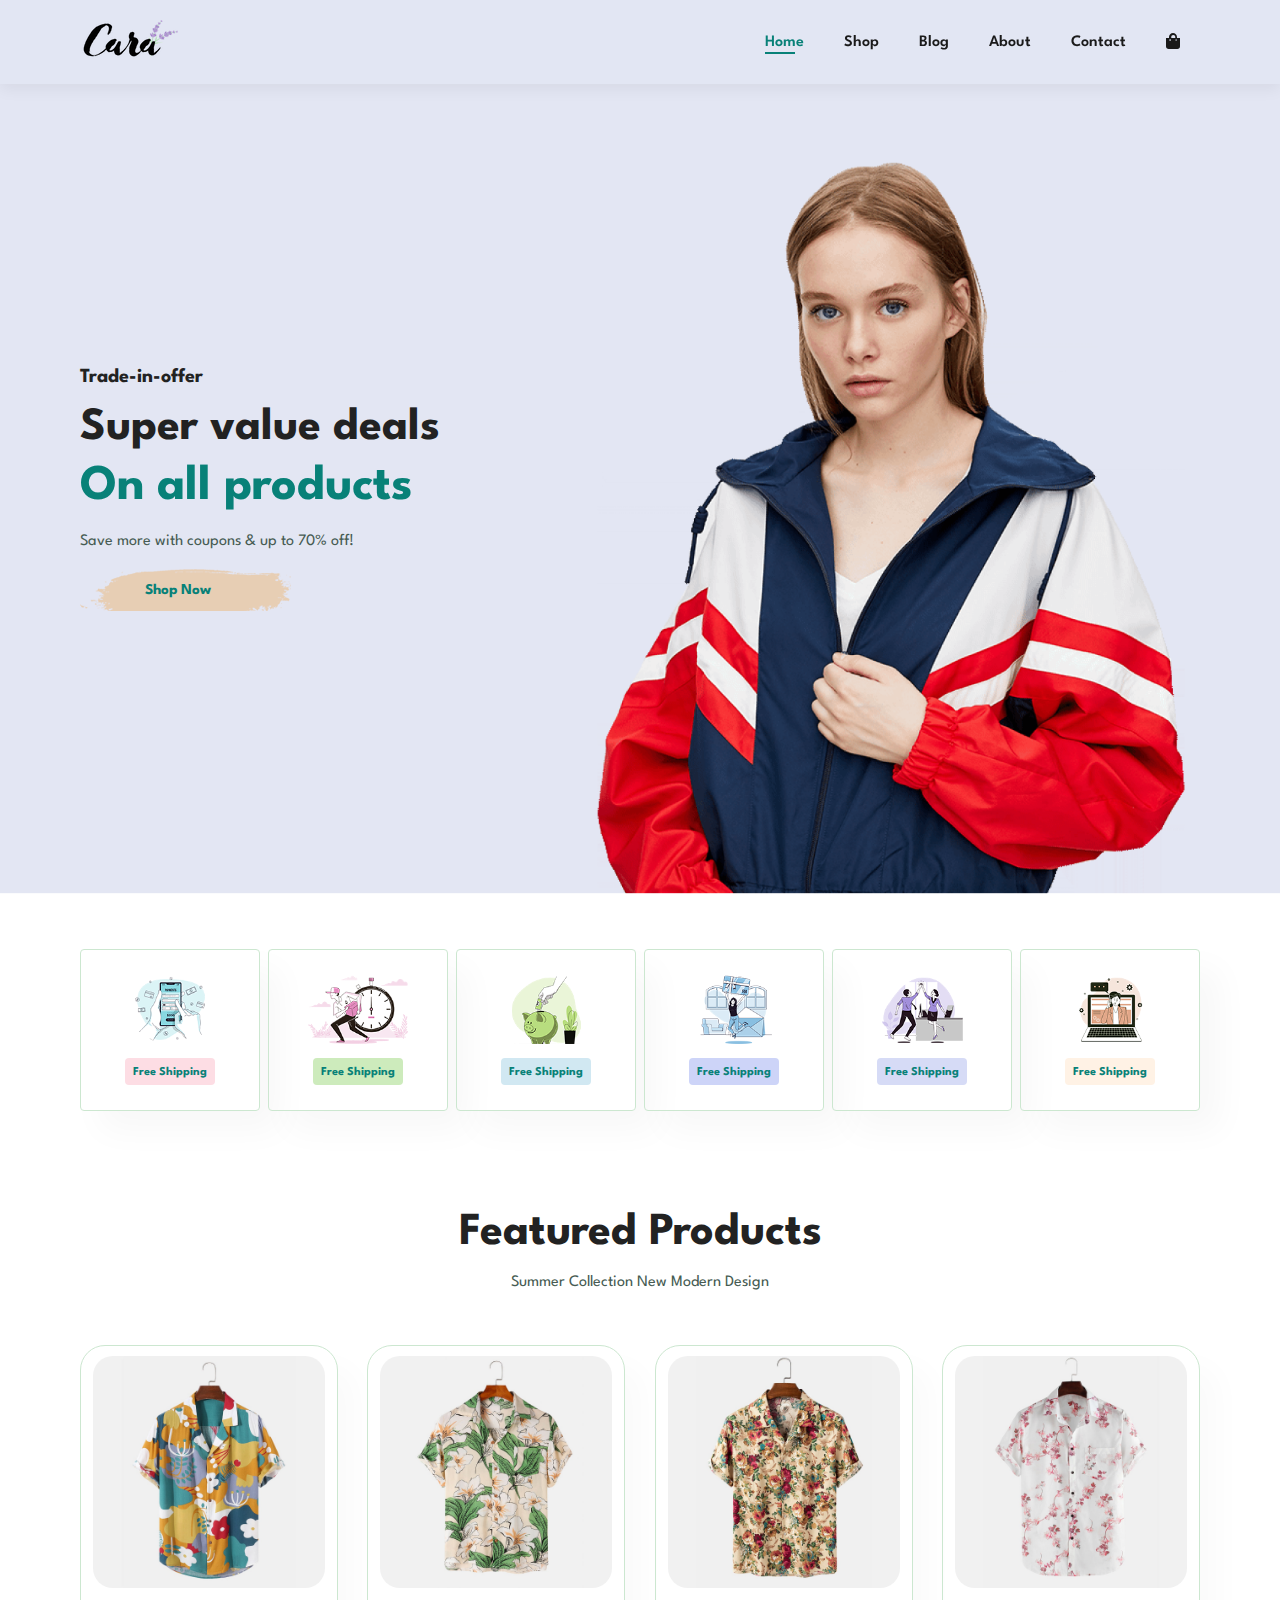
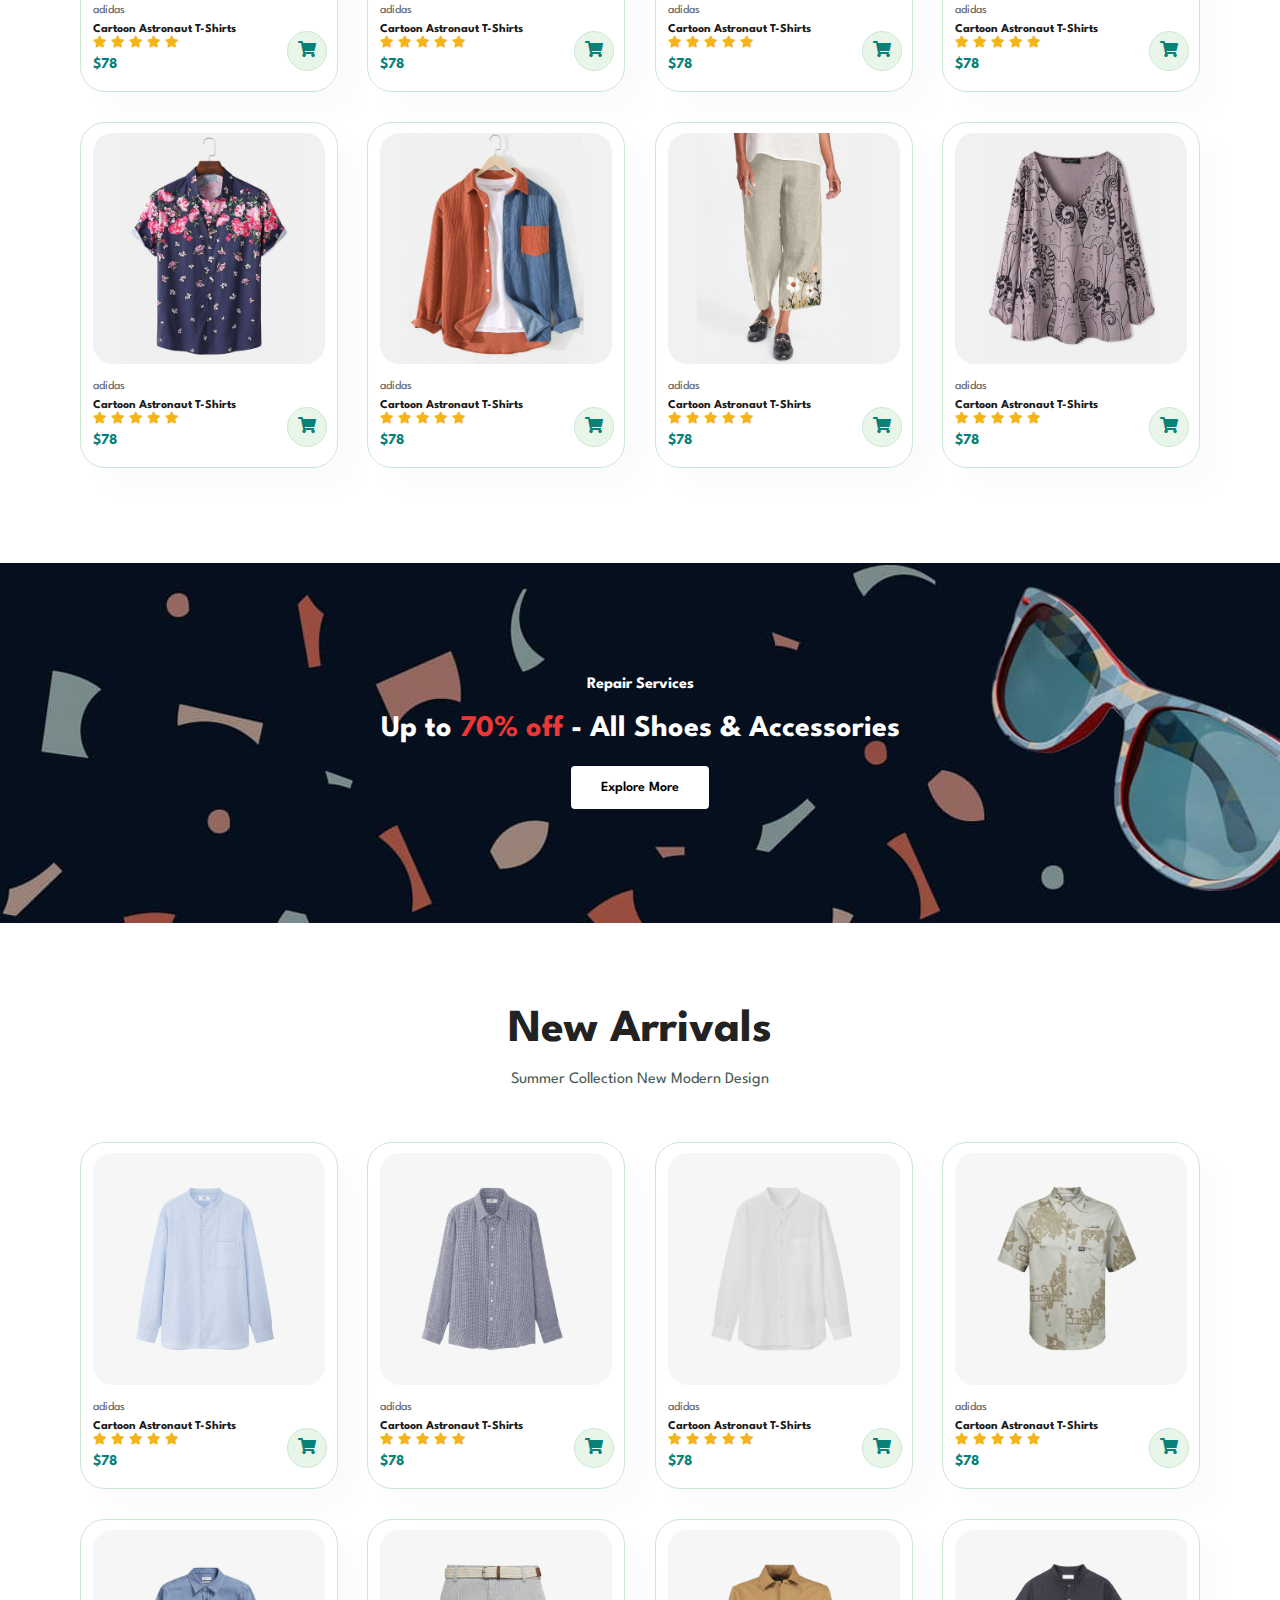
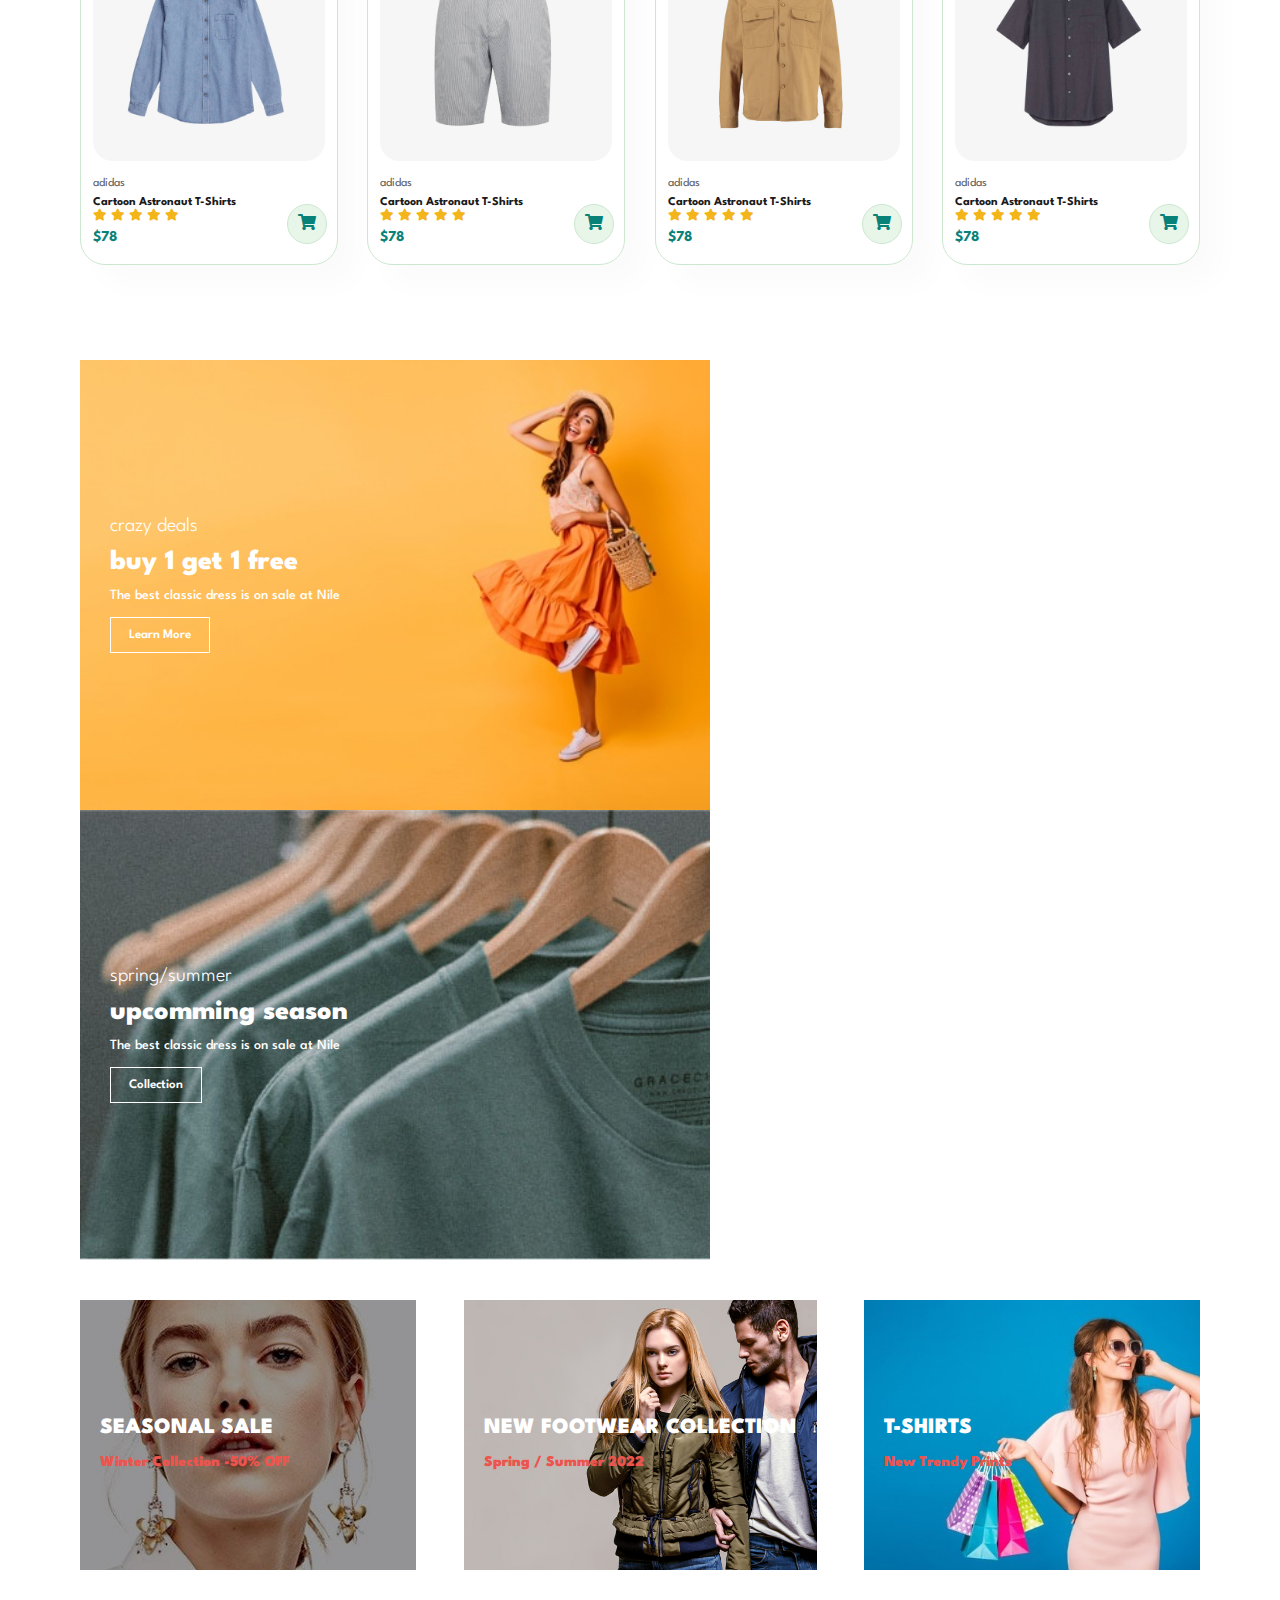
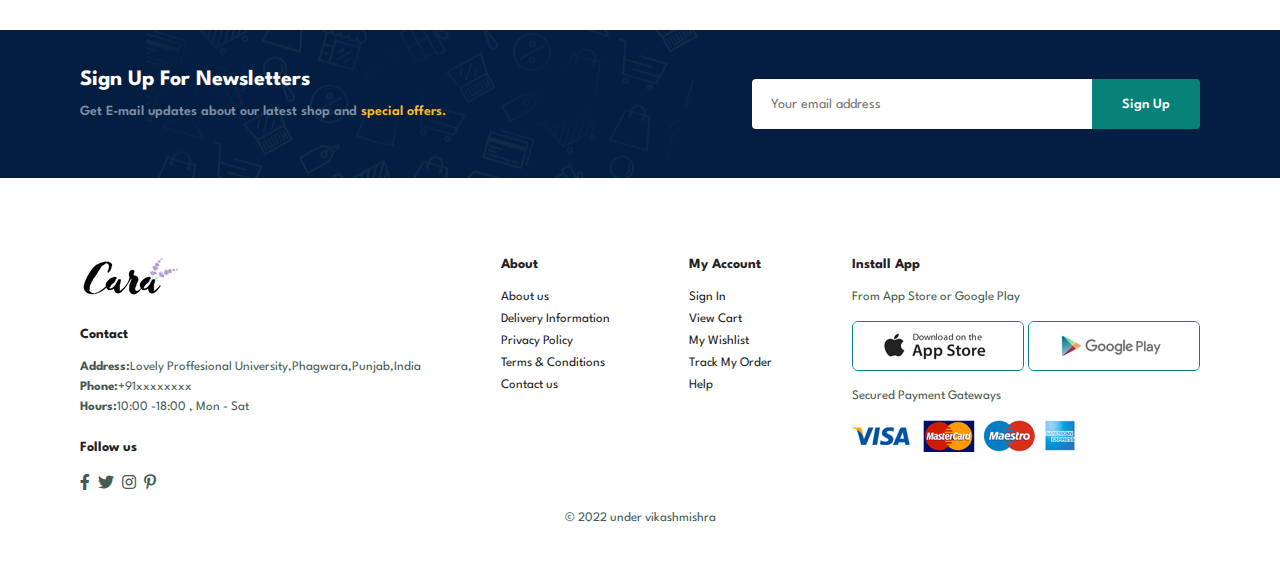
<file: index.html>
<!DOCTYPE html>
<html lang="en">

<head>
  <meta charset="UTF-8">
  <meta http-equiv="X-UA-Compatible" content="IE=edge">
  <meta name="viewport" content="width=device-width, initial-scale=1.0">
  <title>Nile</title>
  <link rel="stylesheet" href="https://use.fontawesome.com/releases/v5.15.4/css/all.css" crossorigin="anonymous">
  <link rel="stylesheet" href="style.css">
</head>

<body>
  <section id="header">
    <a href="#"><img src="img/logo.png" class="logo"></a>

    <div>
      <ul id="navbar">
        <li><a class="active" href="index.html">Home</a></li>
        <li><a href="shop.html">Shop</a></li>
        <li><a href="blog.html">Blog</a></li>
        <li><a href="about.html">About</a></li>
        <li><a href="contact.html">Contact</a></li>
        <li id="lg-bag"><a href="cart.html"><i class="fas fa-shopping-bag"></i></a></li>
        <a href="#" id="close"><i class="fas fa-times"></i></a>
      </ul>
    </div>
    <div id="mobile">
        <a href="cart.html"><i class="fas fa-shopping-bag"></i></a>
        <i id="bar" class="fas fa-outdent"></i>
        
    </div>
  </section>


  <section id="hero">
    <h4>Trade-in-offer</h4>
    <h2>Super value deals</h2>
    <h1> On all products</h1>
    <p>Save more with coupons & up to 70% off!</p>
    <button>Shop Now</button>

  </section>


  <section id="feature" class="section-p1">
    <div class="fe-box">
        <img src="img/features/f1.png" alt="">
        <h6>Free Shipping</h6>
    </div>
    <div class="fe-box">
        <img src="img/features/f2.png" alt="">
        <h6>Free Shipping</h6>
    </div>
    <div class="fe-box">
        <img src="img/features/f3.png" alt="">
        <h6>Free Shipping</h6>
    </div>
    <div class="fe-box">
        <img src="img/features/f4.png" alt="">
        <h6>Free Shipping</h6>
    </div>
    <div class="fe-box">
        <img src="img/features/f5.png" alt="">
        <h6>Free Shipping</h6>
    </div>
    <div class="fe-box">
        <img src="img/features/f6.png" alt="">
        <h6>Free Shipping</h6>
    </div>
</section>

<section id="product1" class="section-p1">
    <h2>Featured Products</h2>
    <p>Summer Collection New Modern Design</p>
    <div class="pro-container">




        <div class="pro">
            <img src="img/products/f1.jpg" alt="">
            <div class="des">
                <span>adidas</span>
                <h5>Cartoon Astronaut T-Shirts</h5>
                <div class="star">
                    <i class="fas fa-star"></i>
                    <i class="fas fa-star"></i>
                    <i class="fas fa-star"></i>
                    <i class="fas fa-star"></i>
                    <i class="fas fa-star"></i>
                </div>
                <h4>$78</h4>
            </div>
            <div class="cart">
            <a href="#"><i class="fas fa-shopping-cart"></i></a>
            </div>
        </div>




        <div class="pro">
          <img src="img/products/f2.jpg" alt="">
          <div class="des">
              <span>adidas</span>
              <h5>Cartoon Astronaut T-Shirts</h5>
              <div class="star">
                  <i class="fas fa-star"></i>
                  <i class="fas fa-star"></i>
                  <i class="fas fa-star"></i>
                  <i class="fas fa-star"></i>
                  <i class="fas fa-star"></i>
              </div>
              <h4>$78</h4>
          </div>
          <div class="cart">
          <a href="#"><i class="fas fa-shopping-cart"></i></a>
          </div>
      </div>


      <div class="pro">
        <img src="img/products/f3.jpg" alt="">
        <div class="des">
            <span>adidas</span>
            <h5>Cartoon Astronaut T-Shirts</h5>
            <div class="star">
                <i class="fas fa-star"></i>
                <i class="fas fa-star"></i>
                <i class="fas fa-star"></i>
                <i class="fas fa-star"></i>
                <i class="fas fa-star"></i>
            </div>
            <h4>$78</h4>
        </div>
        <div class="cart">
        <a href="#"><i class="fas fa-shopping-cart"></i></a>
        </div>
    </div>



    <div class="pro">
      <img src="img/products/f4.jpg" alt="">
      <div class="des">
          <span>adidas</span>
          <h5>Cartoon Astronaut T-Shirts</h5>
          <div class="star">
              <i class="fas fa-star"></i>
              <i class="fas fa-star"></i>
              <i class="fas fa-star"></i>
              <i class="fas fa-star"></i>
              <i class="fas fa-star"></i>
          </div>
          <h4>$78</h4>
      </div>
      <div class="cart">
      <a href="#"><i class="fas fa-shopping-cart"></i></a>
      </div>
  </div>


  <div class="pro">
    <img src="img/products/f5.jpg" alt="">
    <div class="des">
        <span>adidas</span>
        <h5>Cartoon Astronaut T-Shirts</h5>
        <div class="star">
            <i class="fas fa-star"></i>
            <i class="fas fa-star"></i>
            <i class="fas fa-star"></i>
            <i class="fas fa-star"></i>
            <i class="fas fa-star"></i>
        </div>
        <h4>$78</h4>
    </div>
    <div class="cart">
    <a href="#"><i class="fas fa-shopping-cart"></i></a>
    </div>
</div>


<div class="pro">
  <img src="img/products/f6.jpg" alt="">
  <div class="des">
      <span>adidas</span>
      <h5>Cartoon Astronaut T-Shirts</h5>
      <div class="star">
          <i class="fas fa-star"></i>
          <i class="fas fa-star"></i>
          <i class="fas fa-star"></i>
          <i class="fas fa-star"></i>
          <i class="fas fa-star"></i>
      </div>
      <h4>$78</h4>
  </div>
  <div class="cart">
  <a href="#"><i class="fas fa-shopping-cart"></i></a>
  </div>
</div>



<div class="pro">
  <img src="img/products/f7.jpg" alt="">
  <div class="des">
      <span>adidas</span>
      <h5>Cartoon Astronaut T-Shirts</h5>
      <div class="star">
          <i class="fas fa-star"></i>
          <i class="fas fa-star"></i>
          <i class="fas fa-star"></i>
          <i class="fas fa-star"></i>
          <i class="fas fa-star"></i>
      </div>
      <h4>$78</h4>
  </div>
  <div class="cart">
  <a href="#"><i class="fas fa-shopping-cart"></i></a>
  </div>
</div>


<div class="pro">
  <img src="img/products/f8.jpg" alt="">
  <div class="des">
      <span>adidas</span>
      <h5>Cartoon Astronaut T-Shirts</h5>
      <div class="star">
          <i class="fas fa-star"></i>
          <i class="fas fa-star"></i>
          <i class="fas fa-star"></i>
          <i class="fas fa-star"></i>
          <i class="fas fa-star"></i>
      </div>
      <h4>$78</h4>
  </div>
  <div class="cart">
  <a href="#"><i class="fas fa-shopping-cart"></i></a>
  </div>
</div>
    </div>
</section>


<section id="banner" class="section-m1">
    <h4>Repair Services</h4>
    <h2>Up to <span>70% off</span> - All Shoes & Accessories</h2>
    <button class="normal">Explore More</button>
</section>


<section id="product1" class="section-p1">
    <h2>New Arrivals</h2>
    <p>Summer Collection New Modern Design</p>
    <div class="pro-container">




        <div class="pro">
            <img src="img/products/n1.jpg" alt="">
            <div class="des">
                <span>adidas</span>
                <h5>Cartoon Astronaut T-Shirts</h5>
                <div class="star">
                    <i class="fas fa-star"></i>
                    <i class="fas fa-star"></i>
                    <i class="fas fa-star"></i>
                    <i class="fas fa-star"></i>
                    <i class="fas fa-star"></i>
                </div>
                <h4>$78</h4>
            </div>
            <div class="cart">
            <a href="#"><i class="fas fa-shopping-cart"></i></a>
            </div>
        </div>




        <div class="pro">
          <img src="img/products/n2.jpg" alt="">
          <div class="des">
              <span>adidas</span>
              <h5>Cartoon Astronaut T-Shirts</h5>
              <div class="star">
                  <i class="fas fa-star"></i>
                  <i class="fas fa-star"></i>
                  <i class="fas fa-star"></i>
                  <i class="fas fa-star"></i>
                  <i class="fas fa-star"></i>
              </div>
              <h4>$78</h4>
          </div>
          <div class="cart">
          <a href="#"><i class="fas fa-shopping-cart"></i></a>
          </div>
      </div>


      <div class="pro">
        <img src="img/products/n3.jpg" alt="">
        <div class="des">
            <span>adidas</span>
            <h5>Cartoon Astronaut T-Shirts</h5>
            <div class="star">
                <i class="fas fa-star"></i>
                <i class="fas fa-star"></i>
                <i class="fas fa-star"></i>
                <i class="fas fa-star"></i>
                <i class="fas fa-star"></i>
            </div>
            <h4>$78</h4>
        </div>
        <div class="cart">
        <a href="#"><i class="fas fa-shopping-cart"></i></a>
        </div>
    </div>



    <div class="pro">
      <img src="img/products/n4.jpg" alt="">
      <div class="des">
          <span>adidas</span>
          <h5>Cartoon Astronaut T-Shirts</h5>
          <div class="star">
              <i class="fas fa-star"></i>
              <i class="fas fa-star"></i>
              <i class="fas fa-star"></i>
              <i class="fas fa-star"></i>
              <i class="fas fa-star"></i>
          </div>
          <h4>$78</h4>
      </div>
      <div class="cart">
      <a href="#"><i class="fas fa-shopping-cart"></i></a>
      </div>
  </div>


  <div class="pro">
    <img src="img/products/n5.jpg" alt="">
    <div class="des">
        <span>adidas</span>
        <h5>Cartoon Astronaut T-Shirts</h5>
        <div class="star">
            <i class="fas fa-star"></i>
            <i class="fas fa-star"></i>
            <i class="fas fa-star"></i>
            <i class="fas fa-star"></i>
            <i class="fas fa-star"></i>
        </div>
        <h4>$78</h4>
    </div>
    <div class="cart">
    <a href="#"><i class="fas fa-shopping-cart"></i></a>
    </div>
</div>


<div class="pro">
  <img src="img/products/n6.jpg" alt="">
  <div class="des">
      <span>adidas</span>
      <h5>Cartoon Astronaut T-Shirts</h5>
      <div class="star">
          <i class="fas fa-star"></i>
          <i class="fas fa-star"></i>
          <i class="fas fa-star"></i>
          <i class="fas fa-star"></i>
          <i class="fas fa-star"></i>
      </div>
      <h4>$78</h4>
  </div>
  <div class="cart">
  <a href="#"><i class="fas fa-shopping-cart"></i></a>
  </div>
</div>



<div class="pro">
  <img src="img/products/n7.jpg" alt="">
  <div class="des">
      <span>adidas</span>
      <h5>Cartoon Astronaut T-Shirts</h5>
      <div class="star">
          <i class="fas fa-star"></i>
          <i class="fas fa-star"></i>
          <i class="fas fa-star"></i>
          <i class="fas fa-star"></i>
          <i class="fas fa-star"></i>
      </div>
      <h4>$78</h4>
  </div>
  <div class="cart">
  <a href="#"><i class="fas fa-shopping-cart"></i></a>
  </div>
</div>


<div class="pro">
  <img src="img/products/n8.jpg" alt="">
  <div class="des">
      <span>adidas</span>
      <h5>Cartoon Astronaut T-Shirts</h5>
      <div class="star">
          <i class="fas fa-star"></i>
          <i class="fas fa-star"></i>
          <i class="fas fa-star"></i>
          <i class="fas fa-star"></i>
          <i class="fas fa-star"></i>
      </div>
      <h4>$78</h4>
  </div>
  <div class="cart">
  <a href="#"><i class="fas fa-shopping-cart"></i></a>
  </div>
</div>
    </div>
</section>


<section id="sm-banner" class="section-p1">
    <div class="banner-box">
        <h4>crazy deals</h4>
        <h2> buy 1 get 1 free</h2>
        <span>The best classic dress is on sale at Nile</span>
        <button class="white">Learn More</button>
    </div>
    <div class="banner-box banner-box2">
        <h4>spring/summer</h4>
        <h2> upcomming season</h2>
        <span>The best classic dress is on sale at Nile</span>
        <button class="white">Collection</button>
    </div>
</section>


<section id="banner3">
    <div class="banner-box">
        <h2>SEASONAL SALE</h2>
        <h3>Winter Collection -50% OFF</h3>
    </div>

    <div class="banner-box banner-box2">
        <h2>NEW FOOTWEAR COLLECTION</h2>
        <h3>Spring / Summer 2022</h3>
    </div>

    <div class="banner-box banner-box3">
        <h2>T-SHIRTS</h2>
        <h3>New Trendy Prints</h3>
    </div>

</section>


<section id="newsletter" class="section-p1 section-m1">
    <div class="newstext">
        <h4>Sign Up For Newsletters</h4>
        <p>Get E-mail updates about our latest shop and <span>special offers.</span></p>
    </div>
    <div class="form">
        <input type="text" placeholder="Your email address">
        <button class="normal">Sign Up</button>
    </div>
</section>

<footer class="section-p1">
    <div class="col">
        <img class="logo" src="img/logo.png" alt="">
        <h4>Contact</h4>
        <p><strong>Address:</strong>Lovely Proffesional University,Phagwara,Punjab,India</p>
        <p><strong>Phone:</strong>+91xxxxxxxx</p>
        <p><strong>Hours:</strong>10:00 -18:00 , Mon - Sat</p>
        <div class="follow">
            <h4>Follow us</h4>
            <div class="icon">
                <i class="fab fa-facebook-f"></i>
                <i class="fab fa-twitter"></i>
               <i class="fab fa-instagram"></i>
                <i class="fab fa-pinterest-p"></i>
                <i class="fab fa-fa-youtube"></i>
                
            </div>
            
        </div>
    </div>
    <div class="col">
        <h4>About</h4>
        <a href="#">About us</a>
        <a href="#">Delivery Information</a>
        <a href="#">Privacy Policy</a>
        <a href="#">Terms & Conditions</a>
        <a href="#">Contact us</a>
    </div>
    <div class="col">
        <h4>My Account</h4>
        <a href="#">Sign In</a>
        <a href="#">View Cart</a>
        <a href="#">My Wishlist</a>
        <a href="#">Track My Order</a>
        <a href="#">Help</a>
    </div>
    <div class="col install">
        <h4>Install App</h4>
        <p>From App Store or Google Play</p>
        <div class="row">
            <img src="img/pay/app.jpg" alt="">
            <img src="img/pay/play.jpg" alt="">
        </div>
        <p>Secured Payment Gateways</p>
        <img src="img/pay/pay.png" alt="">
    </div>
    <div class="copyright">
        <p>© 2022  under vikashmishra</p>
    </div>
</footer>
  <script src="script.js" type="text/javascript"></script>
</body>

</html>
</file>
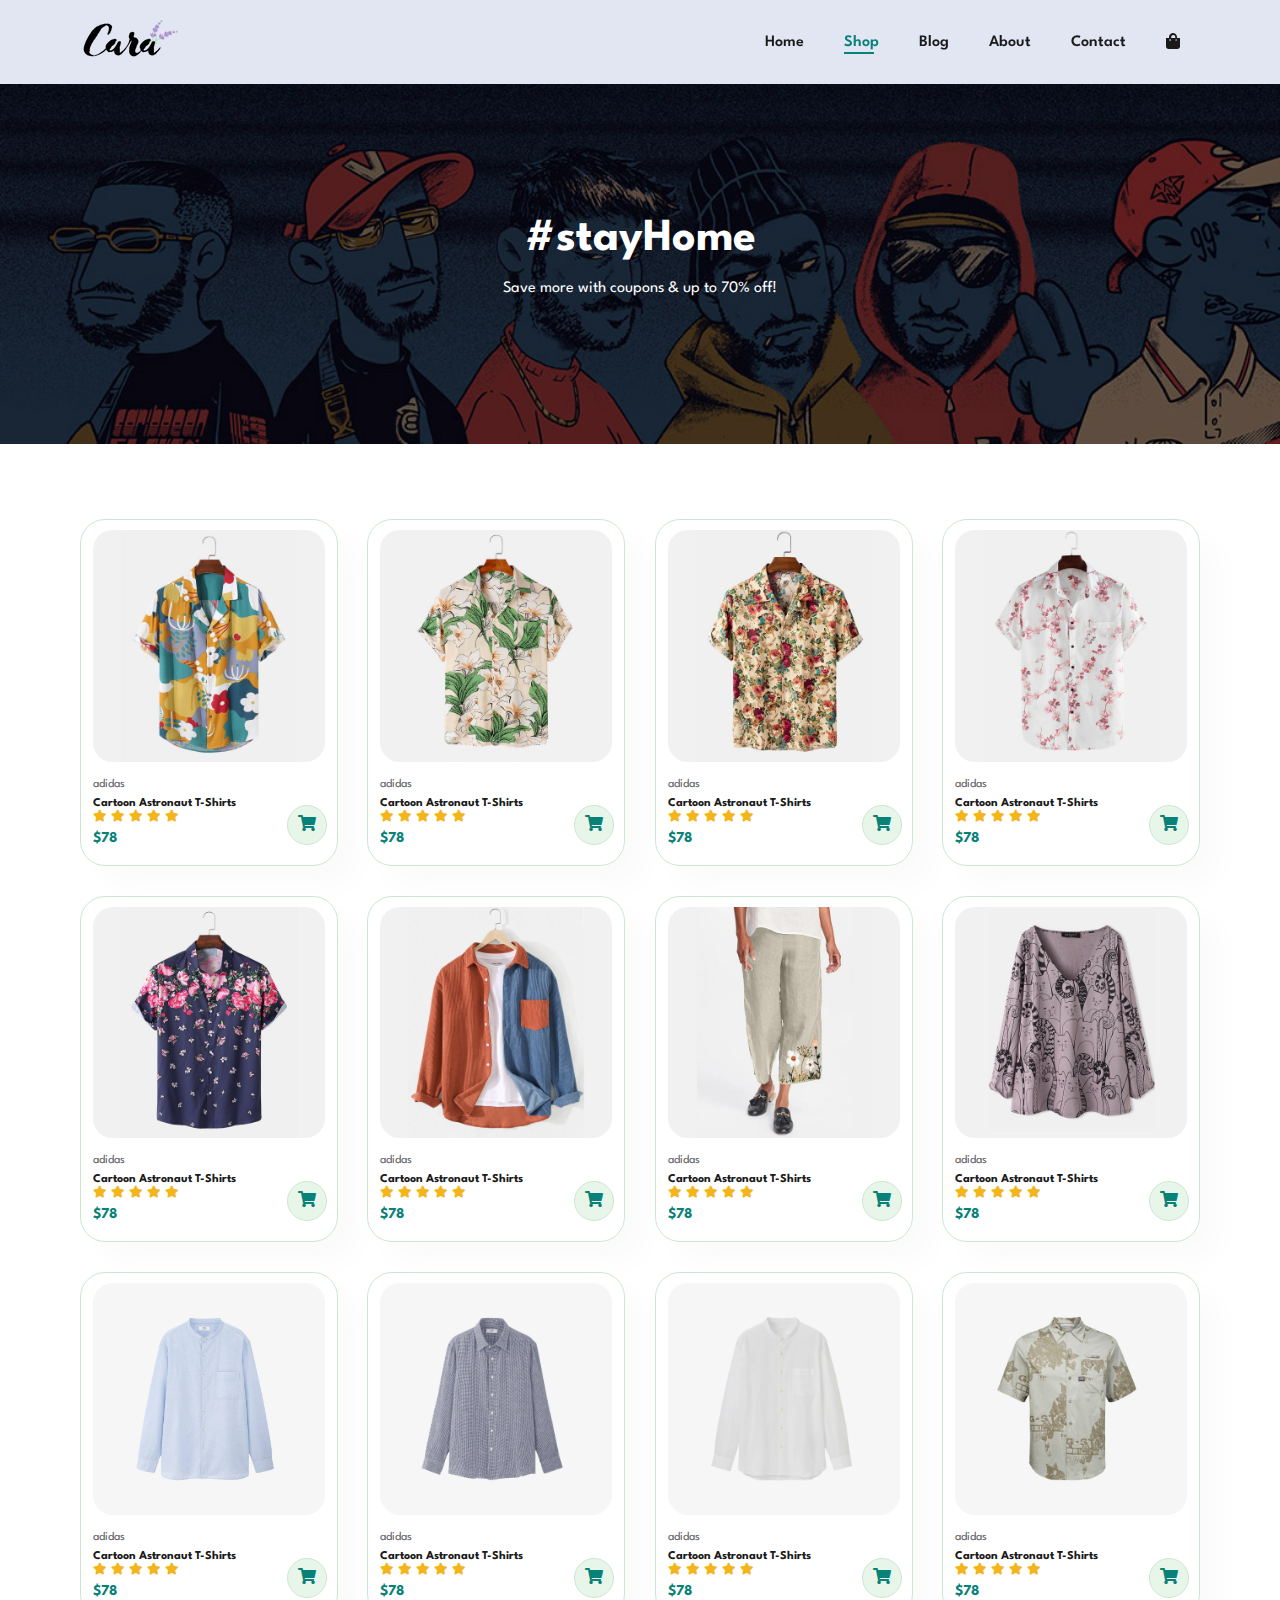
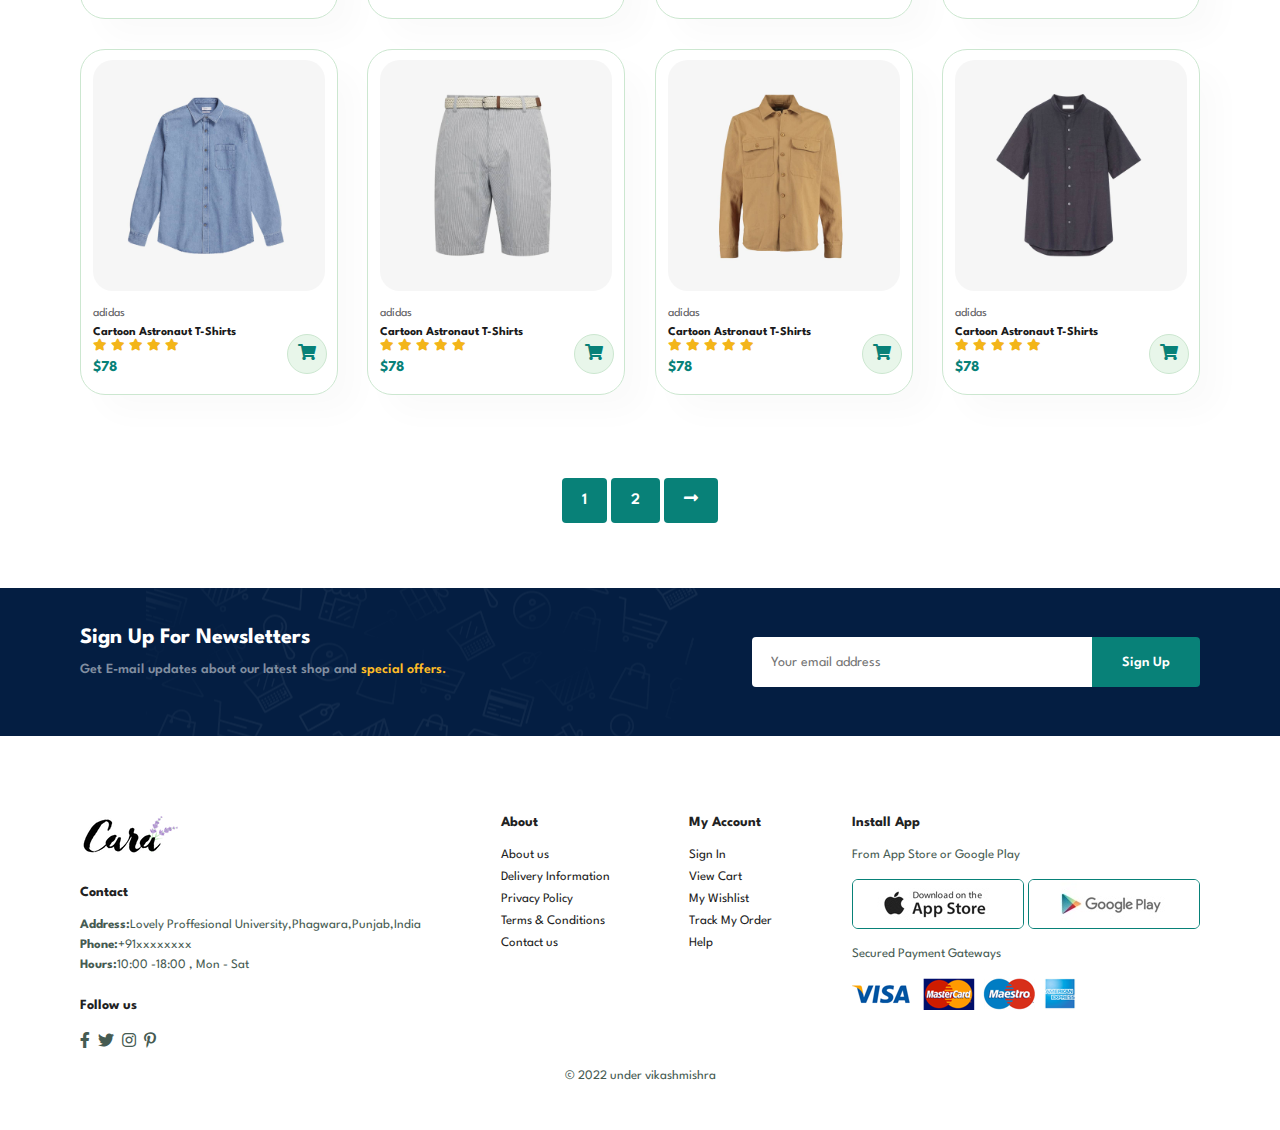
<file: shop.html>
<!DOCTYPE html>
<html lang="en">

<head>
  <meta charset="UTF-8">
  <meta http-equiv="X-UA-Compatible" content="IE=edge">
  <meta name="viewport" content="width=device-width, initial-scale=1.0">
  <title>Nile</title>
  <link rel="stylesheet" href="https://use.fontawesome.com/releases/v5.15.4/css/all.css" crossorigin="anonymous">
  <link rel="stylesheet" href="style.css">
</head>

<body>
  <section id="header">
    <a href="#"><img src="img/logo.png" class="logo"></a>

    <div>
      <ul id="navbar">
        <li><a href="index.html">Home</a></li>
        <li><a class="active" href="shop.html">Shop</a></li>
        <li><a href="blog.html">Blog</a></li>
        <li><a href="about.html">About</a></li>
        <li><a href="contact.html">Contact</a></li>
        <li id="lg-bag"><a href="cart.html"><i class="fas fa-shopping-bag"></i></a></li>
        <a href="#" id="close"><i class="fas fa-times"></i></a>
      </ul>
    </div>
    <div id="mobile">
        <a href="cart.html"><i class="fas fa-shopping-bag"></i></a>
        <i id="bar" class="fas fa-outdent"></i>
        
    </div>
  </section>


  <section id="page-header">

    <h2>#stayHome</h2>
    <p>Save more with coupons & up to 70% off!</p>


  </section>

<section id="product1" class="section-p1">
    <div class="pro-container">
        <div class="pro" onclick="window.location.href='sproduct.html'">
            <img src="img/products/f1.jpg" alt="">
            <div class="des">
                <span>adidas</span>
                <h5>Cartoon Astronaut T-Shirts</h5>
                <div class="star">
                    <i class="fas fa-star"></i>
                    <i class="fas fa-star"></i>
                    <i class="fas fa-star"></i>
                    <i class="fas fa-star"></i>
                    <i class="fas fa-star"></i>
                </div>
                <h4>$78</h4>
            </div>
            <div class="cart">
            <a href="#"><i class="fas fa-shopping-cart"></i></a>
            </div>
        </div>




        <div class="pro" onclick="window.location.href='sproduct.html'">
          <img src="img/products/f2.jpg" alt="">
          <div class="des">
              <span>adidas</span>
              <h5>Cartoon Astronaut T-Shirts</h5>
              <div class="star">
                  <i class="fas fa-star"></i>
                  <i class="fas fa-star"></i>
                  <i class="fas fa-star"></i>
                  <i class="fas fa-star"></i>
                  <i class="fas fa-star"></i>
              </div>
              <h4>$78</h4>
          </div>
          <div class="cart">
          <a href="#"><i class="fas fa-shopping-cart"></i></a>
          </div>
      </div>


      <div class="pro" onclick="window.location.href='sproduct.html'">
        <img src="img/products/f3.jpg" alt="">
        <div class="des">
            <span>adidas</span>
            <h5>Cartoon Astronaut T-Shirts</h5>
            <div class="star">
                <i class="fas fa-star"></i>
                <i class="fas fa-star"></i>
                <i class="fas fa-star"></i>
                <i class="fas fa-star"></i>
                <i class="fas fa-star"></i>
            </div>
            <h4>$78</h4>
        </div>
        <div class="cart">
        <a href="#"><i class="fas fa-shopping-cart"></i></a>
        </div>
    </div>



    <div class="pro" onclick="window.location.href='sproduct.html'">
      <img src="img/products/f4.jpg" alt="">
      <div class="des">
          <span>adidas</span>
          <h5>Cartoon Astronaut T-Shirts</h5>
          <div class="star">
              <i class="fas fa-star"></i>
              <i class="fas fa-star"></i>
              <i class="fas fa-star"></i>
              <i class="fas fa-star"></i>
              <i class="fas fa-star"></i>
          </div>
          <h4>$78</h4>
      </div>
      <div class="cart">
      <a href="#"><i class="fas fa-shopping-cart"></i></a>
      </div>
  </div>


  <div class="pro">
    <img src="img/products/f5.jpg" alt="">
    <div class="des">
        <span>adidas</span>
        <h5>Cartoon Astronaut T-Shirts</h5>
        <div class="star">
            <i class="fas fa-star"></i>
            <i class="fas fa-star"></i>
            <i class="fas fa-star"></i>
            <i class="fas fa-star"></i>
            <i class="fas fa-star"></i>
        </div>
        <h4>$78</h4>
    </div>
    <div class="cart">
    <a href="#"><i class="fas fa-shopping-cart"></i></a>
    </div>
</div>


<div class="pro">
  <img src="img/products/f6.jpg" alt="">
  <div class="des">
      <span>adidas</span>
      <h5>Cartoon Astronaut T-Shirts</h5>
      <div class="star">
          <i class="fas fa-star"></i>
          <i class="fas fa-star"></i>
          <i class="fas fa-star"></i>
          <i class="fas fa-star"></i>
          <i class="fas fa-star"></i>
      </div>
      <h4>$78</h4>
  </div>
  <div class="cart">
  <a href="#"><i class="fas fa-shopping-cart"></i></a>
  </div>
</div>



<div class="pro">
  <img src="img/products/f7.jpg" alt="">
  <div class="des">
      <span>adidas</span>
      <h5>Cartoon Astronaut T-Shirts</h5>
      <div class="star">
          <i class="fas fa-star"></i>
          <i class="fas fa-star"></i>
          <i class="fas fa-star"></i>
          <i class="fas fa-star"></i>
          <i class="fas fa-star"></i>
      </div>
      <h4>$78</h4>
  </div>
  <div class="cart">
  <a href="#"><i class="fas fa-shopping-cart"></i></a>
  </div>
</div>


<div class="pro">
  <img src="img/products/f8.jpg" alt="">
  <div class="des">
      <span>adidas</span>
      <h5>Cartoon Astronaut T-Shirts</h5>
      <div class="star">
          <i class="fas fa-star"></i>
          <i class="fas fa-star"></i>
          <i class="fas fa-star"></i>
          <i class="fas fa-star"></i>
          <i class="fas fa-star"></i>
      </div>
      <h4>$78</h4>
  </div>
  <div class="cart">
  <a href="#"><i class="fas fa-shopping-cart"></i></a>
  </div>
</div> 




        <div class="pro">
            <img src="img/products/n1.jpg" alt="">
            <div class="des">
                <span>adidas</span>
                <h5>Cartoon Astronaut T-Shirts</h5>
                <div class="star">
                    <i class="fas fa-star"></i>
                    <i class="fas fa-star"></i>
                    <i class="fas fa-star"></i>
                    <i class="fas fa-star"></i>
                    <i class="fas fa-star"></i>
                </div>
                <h4>$78</h4>
            </div>
            <div class="cart">
            <a href="#"><i class="fas fa-shopping-cart"></i></a>
            </div>
        </div>




        <div class="pro">
          <img src="img/products/n2.jpg" alt="">
          <div class="des">
              <span>adidas</span>
              <h5>Cartoon Astronaut T-Shirts</h5>
              <div class="star">
                  <i class="fas fa-star"></i>
                  <i class="fas fa-star"></i>
                  <i class="fas fa-star"></i>
                  <i class="fas fa-star"></i>
                  <i class="fas fa-star"></i>
              </div>
              <h4>$78</h4>
          </div>
          <div class="cart">
          <a href="#"><i class="fas fa-shopping-cart"></i></a>
          </div>
      </div>


      <div class="pro">
        <img src="img/products/n3.jpg" alt="">
        <div class="des">
            <span>adidas</span>
            <h5>Cartoon Astronaut T-Shirts</h5>
            <div class="star">
                <i class="fas fa-star"></i>
                <i class="fas fa-star"></i>
                <i class="fas fa-star"></i>
                <i class="fas fa-star"></i>
                <i class="fas fa-star"></i>
            </div>
            <h4>$78</h4>
        </div>
        <div class="cart">
        <a href="#"><i class="fas fa-shopping-cart"></i></a>
        </div>
    </div>



    <div class="pro">
      <img src="img/products/n4.jpg" alt="">
      <div class="des">
          <span>adidas</span>
          <h5>Cartoon Astronaut T-Shirts</h5>
          <div class="star">
              <i class="fas fa-star"></i>
              <i class="fas fa-star"></i>
              <i class="fas fa-star"></i>
              <i class="fas fa-star"></i>
              <i class="fas fa-star"></i>
          </div>
          <h4>$78</h4>
      </div>
      <div class="cart">
      <a href="#"><i class="fas fa-shopping-cart"></i></a>
      </div>
  </div>


  <div class="pro">
    <img src="img/products/n5.jpg" alt="">
    <div class="des">
        <span>adidas</span>
        <h5>Cartoon Astronaut T-Shirts</h5>
        <div class="star">
            <i class="fas fa-star"></i>
            <i class="fas fa-star"></i>
            <i class="fas fa-star"></i>
            <i class="fas fa-star"></i>
            <i class="fas fa-star"></i>
        </div>
        <h4>$78</h4>
    </div>
    <div class="cart">
    <a href="#"><i class="fas fa-shopping-cart"></i></a>
    </div>
</div>


<div class="pro">
  <img src="img/products/n6.jpg" alt="">
  <div class="des">
      <span>adidas</span>
      <h5>Cartoon Astronaut T-Shirts</h5>
      <div class="star">
          <i class="fas fa-star"></i>
          <i class="fas fa-star"></i>
          <i class="fas fa-star"></i>
          <i class="fas fa-star"></i>
          <i class="fas fa-star"></i>
      </div>
      <h4>$78</h4>
  </div>
  <div class="cart">
  <a href="#"><i class="fas fa-shopping-cart"></i></a>
  </div>
</div>



<div class="pro">
  <img src="img/products/n7.jpg" alt="">
  <div class="des">
      <span>adidas</span>
      <h5>Cartoon Astronaut T-Shirts</h5>
      <div class="star">
          <i class="fas fa-star"></i>
          <i class="fas fa-star"></i>
          <i class="fas fa-star"></i>
          <i class="fas fa-star"></i>
          <i class="fas fa-star"></i>
      </div>
      <h4>$78</h4>
  </div>
  <div class="cart">
  <a href="#"><i class="fas fa-shopping-cart"></i></a>
  </div>
</div>


<div class="pro">
  <img src="img/products/n8.jpg" alt="">
  <div class="des">
      <span>adidas</span>
      <h5>Cartoon Astronaut T-Shirts</h5>
      <div class="star">
          <i class="fas fa-star"></i>
          <i class="fas fa-star"></i>
          <i class="fas fa-star"></i>
          <i class="fas fa-star"></i>
          <i class="fas fa-star"></i>
      </div>
      <h4>$78</h4>
  </div>
  <div class="cart">
  <a href="#"><i class="fas fa-shopping-cart"></i></a>
  </div>
</div>
    </div>
</section>

<section id="pagination" class="section-p1">
    <a href="#">1</a>
    <a href="#">2</a>
    <a href="#"><i class="fas fa-long-arrow-alt-right"></i></a>
</section>



<section id="newsletter" class="section-p1 section-m1">
    <div class="newstext">
        <h4>Sign Up For Newsletters</h4>
        <p>Get E-mail updates about our latest shop and <span>special offers.</span></p>
    </div>
    <div class="form">
        <input type="text" placeholder="Your email address">
        <button class="normal">Sign Up</button>
    </div>
</section>

<footer class="section-p1">
    <div class="col">
        <img class="logo" src="img/logo.png" alt="">
        <h4>Contact</h4>
        <p><strong>Address:</strong>Lovely Proffesional University,Phagwara,Punjab,India</p>
        <p><strong>Phone:</strong>+91xxxxxxxx</p>
        <p><strong>Hours:</strong>10:00 -18:00 , Mon - Sat</p>
        <div class="follow">
            <h4>Follow us</h4>
            <div class="icon">
                <i class="fab fa-facebook-f"></i>
                <i class="fab fa-twitter"></i>
               <i class="fab fa-instagram"></i>
                <i class="fab fa-pinterest-p"></i>
                <i class="fab fa-fa-youtube"></i>
                
            </div>
            
        </div>
    </div>
    <div class="col">
        <h4>About</h4>
        <a href="#">About us</a>
        <a href="#">Delivery Information</a>
        <a href="#">Privacy Policy</a>
        <a href="#">Terms & Conditions</a>
        <a href="#">Contact us</a>
    </div>
    <div class="col">
        <h4>My Account</h4>
        <a href="#">Sign In</a>
        <a href="#">View Cart</a>
        <a href="#">My Wishlist</a>
        <a href="#">Track My Order</a>
        <a href="#">Help</a>
    </div>
    <div class="col install">
        <h4>Install App</h4>
        <p>From App Store or Google Play</p>
        <div class="row">
            <img src="img/pay/app.jpg" alt="">
            <img src="img/pay/play.jpg" alt="">
        </div>
        <p>Secured Payment Gateways</p>
        <img src="img/pay/pay.png" alt="">
    </div>
    <div class="copyright">
        <p>© 2022  under vikashmishra</p>
    </div>
</footer>
  <script src="script.js" type="text/javascript"></script>
</body>

</html>
</file>
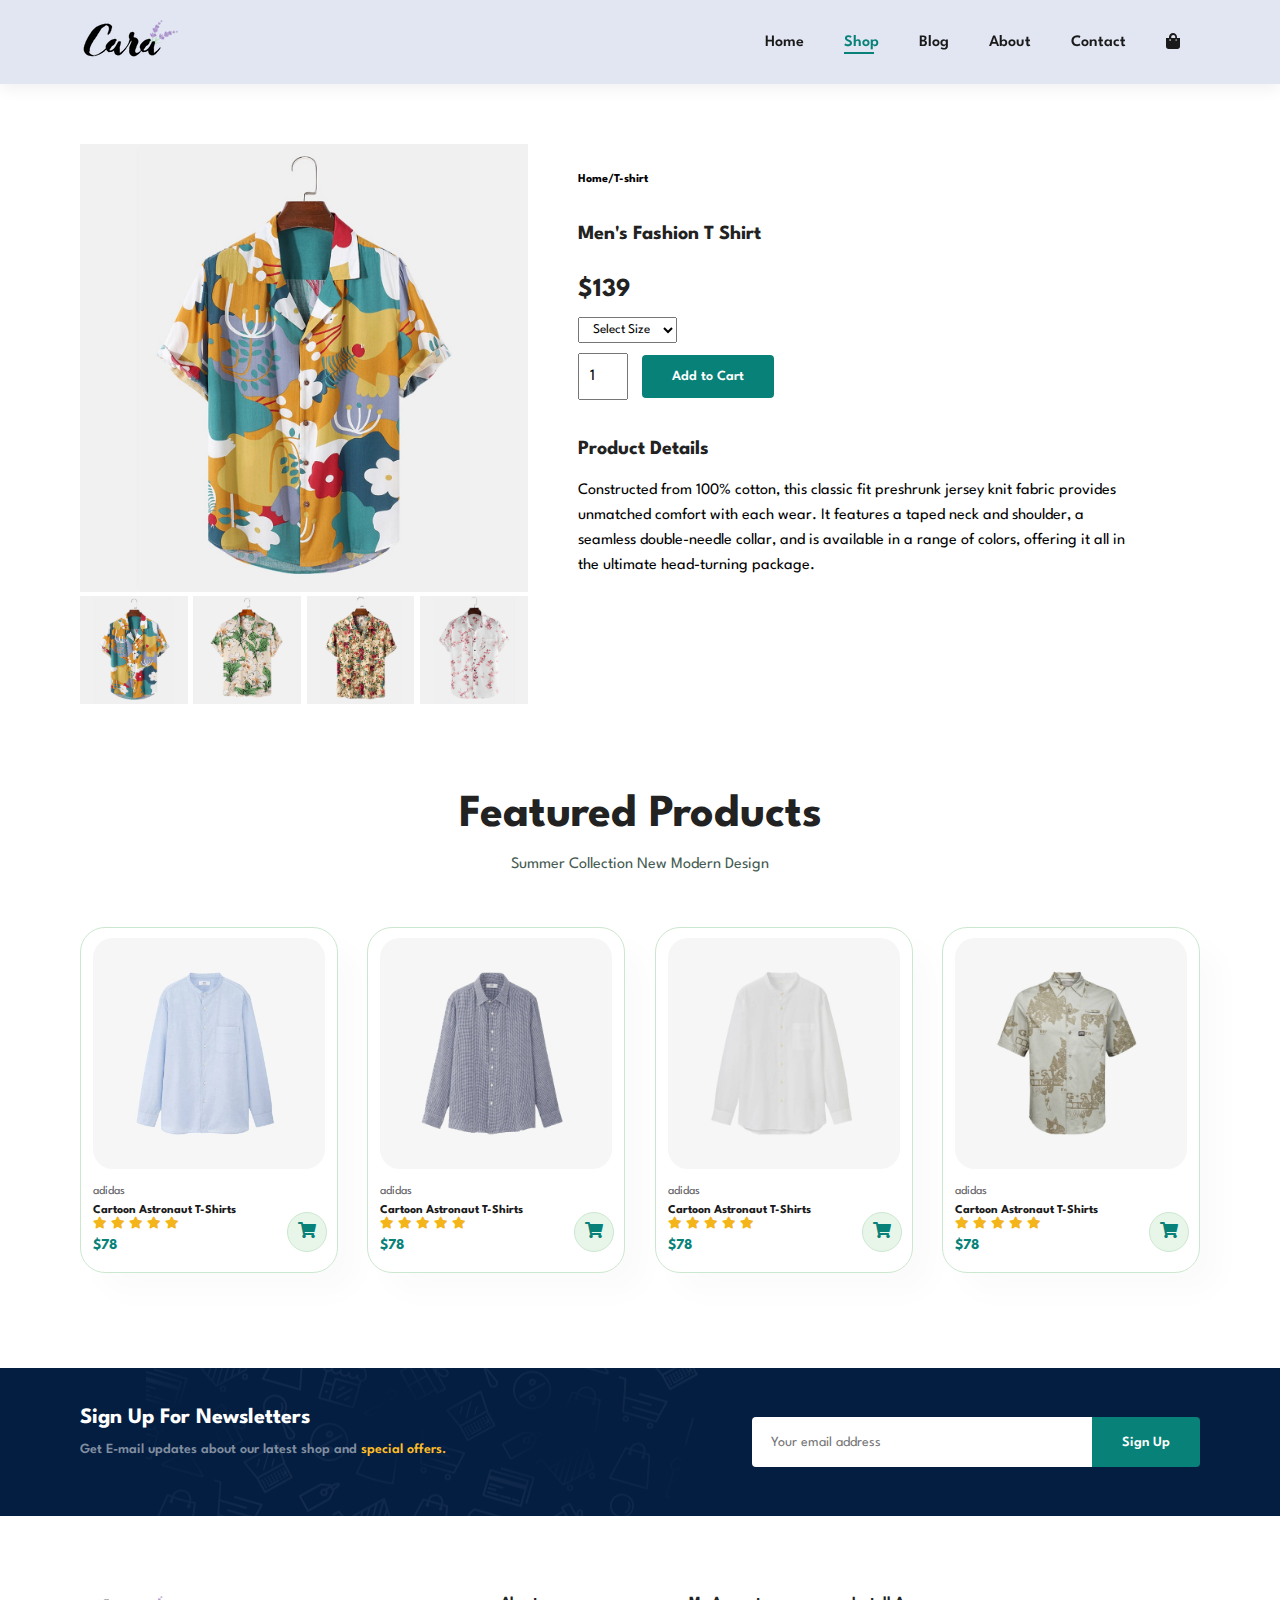
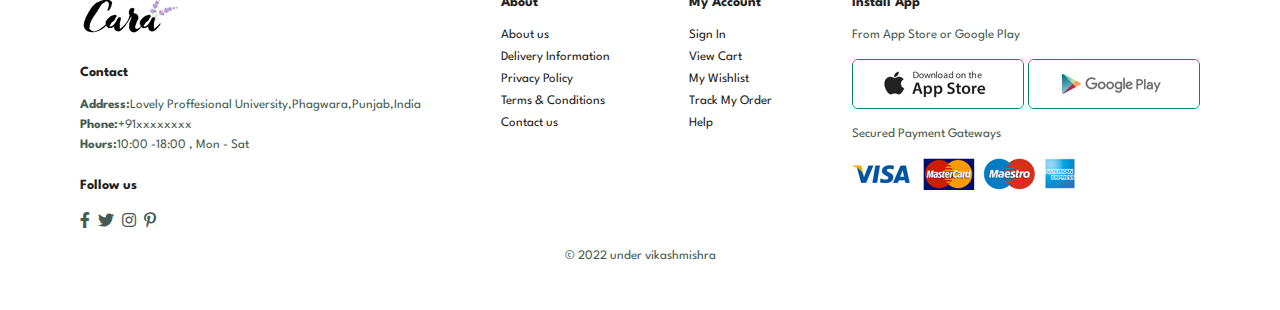
<file: sproduct.html>
<!DOCTYPE html>
<html lang="en">

<head>
  <meta charset="UTF-8">
  <meta http-equiv="X-UA-Compatible" content="IE=edge">
  <meta name="viewport" content="width=device-width, initial-scale=1.0">
  <title>Nile</title>
  <link rel="stylesheet" href="https://use.fontawesome.com/releases/v5.15.4/css/all.css" crossorigin="anonymous">
  <link rel="stylesheet" href="style.css">
</head>

<body>
  <section id="header">
    <a href="#"><img src="img/logo.png" class="logo"></a>

    <div>
      <ul id="navbar">
        <li><a href="index.html">Home</a></li>
        <li><a class="active" href="shop.html">Shop</a></li>
        <li><a href="blog.html">Blog</a></li>
        <li><a href="about.html">About</a></li>
        <li><a href="contact.html">Contact</a></li>
        <li id="lg-bag"><a href="cart.html"><i class="fas fa-shopping-bag"></i></a></li>
        <a href="#" id="close"><i class="fas fa-times"></i></a>
      </ul>
    </div>
    <div id="mobile">
        <a href="cart.html"><i class="fas fa-shopping-bag"></i></a>
        <i id="bar" class="fas fa-outdent"></i>
        
    </div>
  </section>


  <section id="prodetails" class="section-p1">
    <div class="single-pro-image">
        <img src="img/products/f1.jpg" width="100%" id="MainImg">
    <div class="small-img-group">
        <div class="small-img-col">
            <img src="img/products/f1.jpg" width="100%" class="small-img" alt="">
        </div>
        <div class="small-img-col">
            <img src="img/products/f2.jpg" width="100%" class="small-img" alt="">
        </div>
        <div class="small-img-col">
            <img src="img/products/f3.jpg" width="100%" class="small-img" alt="">
        </div>
        <div class="small-img-col">
            <img src="img/products/f4.jpg" width="100%" class="small-img" alt="">
        </div>
    </div>
    </div>
    <div class="single-pro-details">
    <h6>Home/T-shirt</h6>
    <h4>Men's Fashion T Shirt</h4>
    <h2>$139</h2>
    <select> 
        <option> Select Size </option>
        <option> S </option>
        <option> M </option>
        <option> L </option>
        <option> XL </option>
    </select>
    <input type="number" value="1">
    <button class="normal"> Add to Cart</button>
    <h4>Product Details</h4>
    <span>
        Constructed from 100% cotton, this classic fit preshrunk jersey knit fabric provides unmatched comfort with each wear. It features a taped neck and shoulder, a seamless double-needle collar, and is available in a range of colors, offering it all in the ultimate head-turning package.</span>
    </div>
  </section>
  <section id="product1" class="section-p1">
    <h2>Featured Products</h2>
    <p>Summer Collection New Modern Design</p>
    <div class="pro-container">




        <div class="pro">
            <img src="img/products/n1.jpg" alt="">
            <div class="des">
                <span>adidas</span>
                <h5>Cartoon Astronaut T-Shirts</h5>
                <div class="star">
                    <i class="fas fa-star"></i>
                    <i class="fas fa-star"></i>
                    <i class="fas fa-star"></i>
                    <i class="fas fa-star"></i>
                    <i class="fas fa-star"></i>
                </div>
                <h4>$78</h4>
            </div>
            <div class="cart">
            <a href="#"><i class="fas fa-shopping-cart"></i></a>
            </div>
        </div>




        <div class="pro">
          <img src="img/products/n2.jpg" alt="">
          <div class="des">
              <span>adidas</span>
              <h5>Cartoon Astronaut T-Shirts</h5>
              <div class="star">
                  <i class="fas fa-star"></i>
                  <i class="fas fa-star"></i>
                  <i class="fas fa-star"></i>
                  <i class="fas fa-star"></i>
                  <i class="fas fa-star"></i>
              </div>
              <h4>$78</h4>
          </div>
          <div class="cart">
          <a href="#"><i class="fas fa-shopping-cart"></i></a>
          </div>
      </div>


      <div class="pro">
        <img src="img/products/n3.jpg" alt="">
        <div class="des">
            <span>adidas</span>
            <h5>Cartoon Astronaut T-Shirts</h5>
            <div class="star">
                <i class="fas fa-star"></i>
                <i class="fas fa-star"></i>
                <i class="fas fa-star"></i>
                <i class="fas fa-star"></i>
                <i class="fas fa-star"></i>
            </div>
            <h4>$78</h4>
        </div>
        <div class="cart">
        <a href="#"><i class="fas fa-shopping-cart"></i></a>
        </div>
    </div>



    <div class="pro">
      <img src="img/products/n4.jpg" alt="">
      <div class="des">
          <span>adidas</span>
          <h5>Cartoon Astronaut T-Shirts</h5>
          <div class="star">
              <i class="fas fa-star"></i>
              <i class="fas fa-star"></i>
              <i class="fas fa-star"></i>
              <i class="fas fa-star"></i>
              <i class="fas fa-star"></i>
          </div>
          <h4>$78</h4>
      </div>
      <div class="cart">
      <a href="#"><i class="fas fa-shopping-cart"></i></a>
      </div>
  </div>

    </div>
</section>


<section id="newsletter" class="section-p1 section-m1">
    <div class="newstext">
        <h4>Sign Up For Newsletters</h4>
        <p>Get E-mail updates about our latest shop and <span>special offers.</span></p>
    </div>
    <div class="form">
        <input type="text" placeholder="Your email address">
        <button class="normal">Sign Up</button>
    </div>
</section>

<footer class="section-p1">
    <div class="col">
        <img class="logo" src="img/logo.png" alt="">
        <h4>Contact</h4>
        <p><strong>Address:</strong>Lovely Proffesional University,Phagwara,Punjab,India</p>
        <p><strong>Phone:</strong>+91xxxxxxxx</p>
        <p><strong>Hours:</strong>10:00 -18:00 , Mon - Sat</p>
        <div class="follow">
            <h4>Follow us</h4>
            <div class="icon">
                <i class="fab fa-facebook-f"></i>
                <i class="fab fa-twitter"></i>
               <i class="fab fa-instagram"></i>
                <i class="fab fa-pinterest-p"></i>
                <i class="fab fa-fa-youtube"></i>
                
            </div>
            
        </div>
    </div>
    <div class="col">
        <h4>About</h4>
        <a href="#">About us</a>
        <a href="#">Delivery Information</a>
        <a href="#">Privacy Policy</a>
        <a href="#">Terms & Conditions</a>
        <a href="#">Contact us</a>
    </div>
    <div class="col">
        <h4>My Account</h4>
        <a href="#">Sign In</a>
        <a href="#">View Cart</a>
        <a href="#">My Wishlist</a>
        <a href="#">Track My Order</a>
        <a href="#">Help</a>
    </div>
    <div class="col install">
        <h4>Install App</h4>
        <p>From App Store or Google Play</p>
        <div class="row">
            <img src="img/pay/app.jpg" alt="">
            <img src="img/pay/play.jpg" alt="">
        </div>
        <p>Secured Payment Gateways</p>
        <img src="img/pay/pay.png" alt="">
    </div>
    <div class="copyright">
        <p>© 2022  under vikashmishra</p>
    </div>
</footer>
<script>
    var MainImg = document.getElementById("MainImg");
    var smallimg= document.getElementsByClassName("small-img");
    smallimg[0].onclick = function(){
        MainImg.src=smallimg[0].src;
    }
    smallimg[1].onclick = function(){
        MainImg.src=smallimg[1].src;
    }
    smallimg[2].onclick = function(){
        MainImg.src=smallimg[2].src;
    }
    smallimg[3].onclick = function(){
        MainImg.src=smallimg[3].src;
    }
</script>
  <script src="script.js" type="text/javascript"></script>
</body>

</html>
</file>
<file: style.css>
@import url("https://fonts.googleapis.com/css2?family=Spartan:wght@100;200;300;400;500;600;700;800;900&display=swap");
* {
  margin: 0;
  padding: 0;
  box-sizing: border-box;
  font-family: "Spartan", sans-serif;
}

html {
  scroll-behavior: smooth;
}

/* Global Styles */

h1 {
  font-size: 50px;
  line-height: 64px;
  color: #222;
}

h2 {
  font-size: 46px;
  line-height: 54px;
  color: #222;
}

h4 {
  font-size: 20px;
  color: #222;
}

h6 {
  font-weight: 700;
  font-size: 12px;
}

p {
  font-size: 16px;
  color: #465b52;
  margin: 15px 0 20px 0;
}

.section-p1 {
  padding: 40px 80px;
}

.section-m1 {
  margin: 40px 0;
}
button.normal{
  font-size: 14px;
  font-weight: 600;
  padding: 15px 30px;
  color:#000;
  background-color: #fff;
  border-radius: 4px;
  cursor:pointer;
  border:none;
  outline: none;
  transition: 0.2s;
}
button.white{
  font-size: 13px;
  font-weight: 600;
  padding: 11px 18px;
  color:#fff;
  background-color:transparent;
  cursor:pointer;
  border:1px solid #fff;
  outline: none;
  transition: 0.2s;
}

body {
  width: 100%;
}

#header{
  display:flex;
  align-items:center;
  justify-content: space-between;
  padding: 20px 80px ;
  background: #e2e6f3;
  box-shadow: 0 5px 15px rgba(0, 0,0, 0.06);
  z-index: 999;
  position: sticky;
  top: 0;
  left: 0;
}
#navbar{
  display: flex;
  align-items: center;
  justify-content: center;

}
#navbar li{
  list-style: none;
  padding: 0 20px;
  position: relative;
}
#navbar li a{
  text-decoration: none;
  font-size: 16px;
  font-weight: 600;
  color: #1a1a1a;
  transition:0.3s ease;

}

#navbar li a:hover{
  color:#088178;

}

#navbar li a:hover,
#navbar li a.active {
  color:#088178;

}

#navbar li a.active::after,
#navbar li a:hover::after{

  content:"";
  width: 30px;
  height: 2px;
  background:#088178 ;
  position:absolute;
  bottom: -4px;
  left: 20px;
}

#mobile{
  display: none;
  align-items: center;
}
#close{
  display: None;
}

#hero{
  background-image: url("img/hero4.png");
  height: 90vh;
  width: 100%;
  background-size: cover;
  background-position: top 25% right 0;
  padding: 0 80px;
  display: flex;
  flex-direction: column;
  align-items: flex-start;
  justify-content: center;
}

#hero h4{
  padding-bottom: 15px;
}

#hero h1{
  color:#088178;
}

#hero button{
  background-image: url("img/button.png");
  background-color:transparent;
  color:#088178;
  border:0;
  padding: 14px 80px 14px 65px;
  background-repeat: no-repeat;
  cursor: pointer;
  font-weight: 700;
  font-size: 15px;
}


#feature {
  display: flex;
  align-items: center;
  justify-content: space-between;
  flex-wrap: wrap;
}

#feature .fe-box{
  width: 180px;
  text-align: center;
  padding: 25px 15px;
  box-shadow: 20px 20px 34px rgba(0, 0, 0, 0.03);
  border: 1px solid #cce7d0;
  border-radius: 4px;
  margin: 15px 0;
}
#feature .fe-box:hover{
  box-shadow: 10px 10px 54px rgba(70, 62, 221, 0.1);
}

#feature .fe-box img{
  width: 100px;
  margin-bottom: 10px;
}

#feature .fe-box h6{
display: inline-block;
padding: 9px 8px 6px 8px;
line-height: 1;
border-radius: 4px;
color: #088178;
background-color: #fddde4;
}

#feature .fe-box:nth-child(2) h6{
    background-color: #cdebbc;
}
#feature .fe-box:nth-child(3) h6{
  background-color: #d1e8f2;
}
#feature .fe-box:nth-child(4) h6{
  background-color: #cdd4f8;
}
#feature .fe-box:nth-child(5) h6{
  background-color: #d6dbf6;
}
#feature .fe-box:nth-child(6) h6{
  background-color: #fff2e5;
}


#product1{
  text-align: center;
}


#product1 .pro-container{
  display: flex;
  justify-content: space-between;
  padding-top: 20px;
  flex-wrap: wrap;
}


#product1 .pro{
  width: 23%;
  min-width: 250px;
  padding: 10px 12px;
  border:1px solid #cce7d0;
  border-radius: 25px;
  cursor: pointer;
  box-shadow: 20px 20px 30px rgba(0, 0,0,0.02);
  margin: 15px 0;
  transition: 0.2s ease;
  position: relative;
}

#product1 .pro:hover{
  box-shadow: 20px 20px 30px rgba(0, 0, 0, 0.1);
} 

#product1 .pro img{
  width: 100%;
  border-radius: 20px;
}

#product1 .pro .des{
  text-align: start;
  padding: 10px 0;
}

#product1 .pro .des span{
  color:#606063;
  font-size: 12px;
}
#product1 .pro .des h5{
  padding-top: 7px;
  color:#1a1a1a;
  font-size: 12px;
}

#product1 .pro .des i{
  font-size:12px;
  color: rgb(243, 181, 25);
}

#product1 .pro .des h4{
  padding-top: 7px;
  font-size: 15px;
  font-weight: 700;
  color:#088178;
}

#product1 .pro .cart {
  width: 40px;
  height: 40px;
  line-height: 40px;
  border-radius: 50px;
  background-color: #e8f6ea;
  font-weight: 500;
  border: 1px solid #cce7d0;
  position: absolute;
  bottom: 20px;
  right: 10px;
}
#product1 .pro .cart .fas{
  color: #088178;
}


#banner{
  display: flex;
  flex-direction: column;
  justify-content: center;
  align-items: center;
  text-align: center;
  background-image: url(img/banner/b2.jpg);
  width: 100%;
  height: 40vh;
  background-size: cover;
  background-position: center;
}
#banner h4{
  color:#fff;
  font-size: 16px;

}
#banner h2{
  color:#fff;
  font-size: 30px;
  padding: 10px 0;
  
}
#banner h2 span{
  color:#ef3636;

  
}

#banner button:hover{
  background-color: #088178;
  color:#fff;

}

#sm-banner{
  display: flex;
  justify-content: space-between;
  flex-wrap:wrap ;
  
}
#sm-banner .banner-box{
  display: flex;
  flex-direction: column;
  justify-content: center;
  align-items: flex-start;
  background-image: url(img/banner/b17.jpg);
  min-width: 630px;
  height: 50vh;
  background-size: cover;
  background-position: center;
  padding: 30px;
}
#sm-banner .banner-box2{
  background-image: url(img/banner/b10.jpg);
}


#sm-banner h4{
  color:#fff;
  font-size: 20px;
  font-weight: 300;
}

#sm-banner h2{
  color:#fff;
  font-size: 28px;
  font-weight: 800;
}
#sm-banner span{
  color:#fff;
  font-size: 14px;
  font-weight: 500;
  padding-bottom: 15px;
}

#sm-banner .banner-box:hover button{
  background:#088178;
  border:1px solid #088178;
}

#banner3{
  display: flex;
  justify-content: space-between;
  flex-wrap: wrap;
  padding: 0 80px;
}

#banner3 .banner-box{
  display: flex;
  flex-direction: column;
  justify-content: center;
  align-items: flex-start;
  background-image: url(img/banner/b7.jpg);
  min-width: 30%;
  height: 30vh;
  background-size: cover;
  background-position: center;
  padding: 20px;
  margin-bottom: 20px;
}
#banner3 .banner-box2{
  background-image: url(img/banner/b4.jpg);
}

#banner3 .banner-box3{
  background-image: url(img/banner/b18.jpg);
}


#banner3 h2{
  color: #fff;
  font-weight: 900;
  font-size: 22px;

}

#banner3 h3{
  color: #ec544e;
  font-weight: 900;
  font-size: 15px;

}


#newsletter{
  display: flex;
  justify-content: space-between;
  flex-wrap: wrap;
  align-items: center;
  background-image: url("img/banner/b14.png");
  background-repeat: no-repeat;
  background-position: 20% 30%;
  background-color: #041e42;
}

#newsletter h4{
  font-size: 22px;
  font-weight: 700;
  color: #fff;
}


#newsletter p{
  font-size: 14px;
  font-weight: 600;
  color: #818ea0;
}

#newsletter p span{
  color: #ffbd27;
}

#newsletter .form{
  display:flex;
  width:40%;
}

#newsletter input{
  height: 3.125rem;
  padding: 0 1.25em;
  font-size: 14px;
  width:100%;
  border:1px solid transparent;
  border-radius: 4px;
  outline: none;
  border-top-right-radius: 0;
  border-bottom-right-radius: 0;
}

#newsletter button{
  background-color: #088178;
  color:#fff;
  white-space: nowrap;
  border-top-left-radius: 0;
  border-bottom-left-radius: 0;
}

footer{
  display: flex;
  flex-wrap:wrap;
  justify-content: space-between;
}
footer .col{
  display: flex;
  flex-direction: column;
  align-items: flex-start;
  margin-bottom: 20px;
}
footer .logo{
  margin-bottom:30px;
}
footer h4{
  font-size:14px;
  padding-bottom: 20px;
}
footer p{
  font-size:13px;
  margin:0 0 8px 0;
}
footer a{
  font-size:13px;
  text-decoration:none;
  color: #222;
  margin-bottom: 10px;
}
footer .follow{
  margin-top: 20px;
}
footer .follow i{
  color:#465b52;
  padding-right: 4px;
  cursor: pointer;
}
footer .install .row img{
  border:1px solid #088178;
  border-radius: 6px;

}
footer .install img{
  margin: 10px 0 15px 0;
}

footer .follow i:hover,
footer a:hover{
  color:#088178;

}

footer .copyright{
  width: 100%;
  text-align: center;
}









#page-header{
background-image: url("img/banner/b1.jpg");
width: 100%;
height: 40vh;
background-size: cover;
display: flex;
justify-content: center;
text-align: center;
flex-direction: column;
padding: 14px;
}
#page-header h2,
#page-header p{
  color:#fff;

}

#pagination{
  text-align: center;

}
#pagination a{
  text-decoration: none;
  background-color: #088178;
  padding: 15px 20px;
  border-radius: 4px;
  color: #fff;
  font-weight: 600;

}
#pagination a i{
  font-size: 16px;
  font-weight: 600;
}


#prodetails{
  display: flex;
  margin-top: 20px;
}


#prodetails .single-pro-image{

  width: 40%;
  margin-right: 50px;
}
.small-img-group{
  display: flex;
  justify-content: space-between;

}
.small-img-col{
  flex-basis: 24%;
  cursor:pointer ;
}

#prodetails .single-pro-details{
  width: 50%;
  padding-top:30px;
} 
#prodetails .single-pro-details h4{
  padding: 40px 0 20px 0;
}
#prodetails .single-pro-details h2{
  font-size: 26px;
}
#prodetails .single-pro-details select{
  display: block;
  padding: 5px 10px;
  margin-bottom: 10px;
}

#prodetails .single-pro-details input{
  width: 50px;
  height: 47px;
  padding-left: 10px;
  font-size: 16px;
  margin-right: 10px;
}

#prodetails .single-pro-details input:focus{
  outline: none;

}
#prodetails .single-pro-details button{
  background-color: #088178;
  color: #fff;

}

#prodetails .single-pro-details span{
  line-height: 25px;
}





/*Start Media Query*/
@media(max-width:799px){
  .section-p1 {
    padding: 40px 40px;
}
  #navbar {
    display: flex;
    flex-direction: column;
    align-items: flex-start;
    justify-content: flex-start;
    position: fixed;
    top: 0;
    right:-300px;
    height: 100vh;
    width:300px;
    background-color: #E3E6F3;
    box-shadow: 0 40px 60px rgba(0, 0, 0, 0.1);
    padding: 80px 0 0 10px;
    transition: 0.3s;
}
#navbar.active{
  right:0px;
}

#navbar li{
  margin-bottom: 20px;
}
#mobile{
  display:flex;
  align-items: center;
}
#mobile i{
  color: #1a1a1a;
  font-size: 24px;
  padding-left: 20px;
}
#close{
  display: initial;
  position: absolute;
  top: 30px;
  left: 30px;
  color: #222;
  font-size: 24px;
}
#lg-bag{
  display: none;
}
#hero {
  height: 70vh;
  padding: 0 80px;
  background-position: top 30% right 30%;
  padding: 0 80px;
  
}
#feature {
  justify-content: center;
}
#feature .fe-box {
  margin: 15px 15px;
}
#product1 .pro-container {
  justify-content: center;
}
#product1 .pro {

  margin: 15px 15px;
}
#banner {
  height: 20vh;
}
#sm-banner .banner-box {
  
  min-width: 100%;
  height: 30vh;

}
#banner3 {
  padding: 0 40px;
}

#banner3 .banner-box {
  
  width: 28%;
}
#newsletter .form {
  width: 70%;
}

}





@media (max-width: 477px) {
  .section-p1 {
    padding: 20px;
  }
  
  #header {
    padding: 10px 30px;
  }
  
  h2 {
    font-size: 32px;
  }
  
  h1 {
    font-size: 38px;
  }
  
  #hero {
    padding: 0 20px;
    background-position: 55%;
  }
  
  #feature {
    justify-content: space-between;
  }
  
  #feature .fe-box {
    width: 155px;
    margin: 0 0 15px 0;
  }
  
  #product1 .pro {
    width: 100%;
  }
  
  #banner {
    height: 40vh;
  }
  
  #sm-banner .banner-box {
    height: 40vh;
  }
  
  #sm-banner .banner-box2 {
    margin-top: 20px;
  }
  
  #banner3 {
    padding: 0 20px;
  }
  
  #banner3 .banner-box {
    width: 100%;
  }
  
  #newsletter {
    padding: 40px 20px;
  }
  
  #newsletter .form {
    width: 100%;
  }
  
  footer .copyright {
    text-align: start;
  }
  
  /* Single product */
  #prodetails {
    display: flex;
    flex-direction: column;
  }
  
  #prodetails .single-pro-image {
    width: 100%;
    margin-right: 0px;
  }
}
</file>
